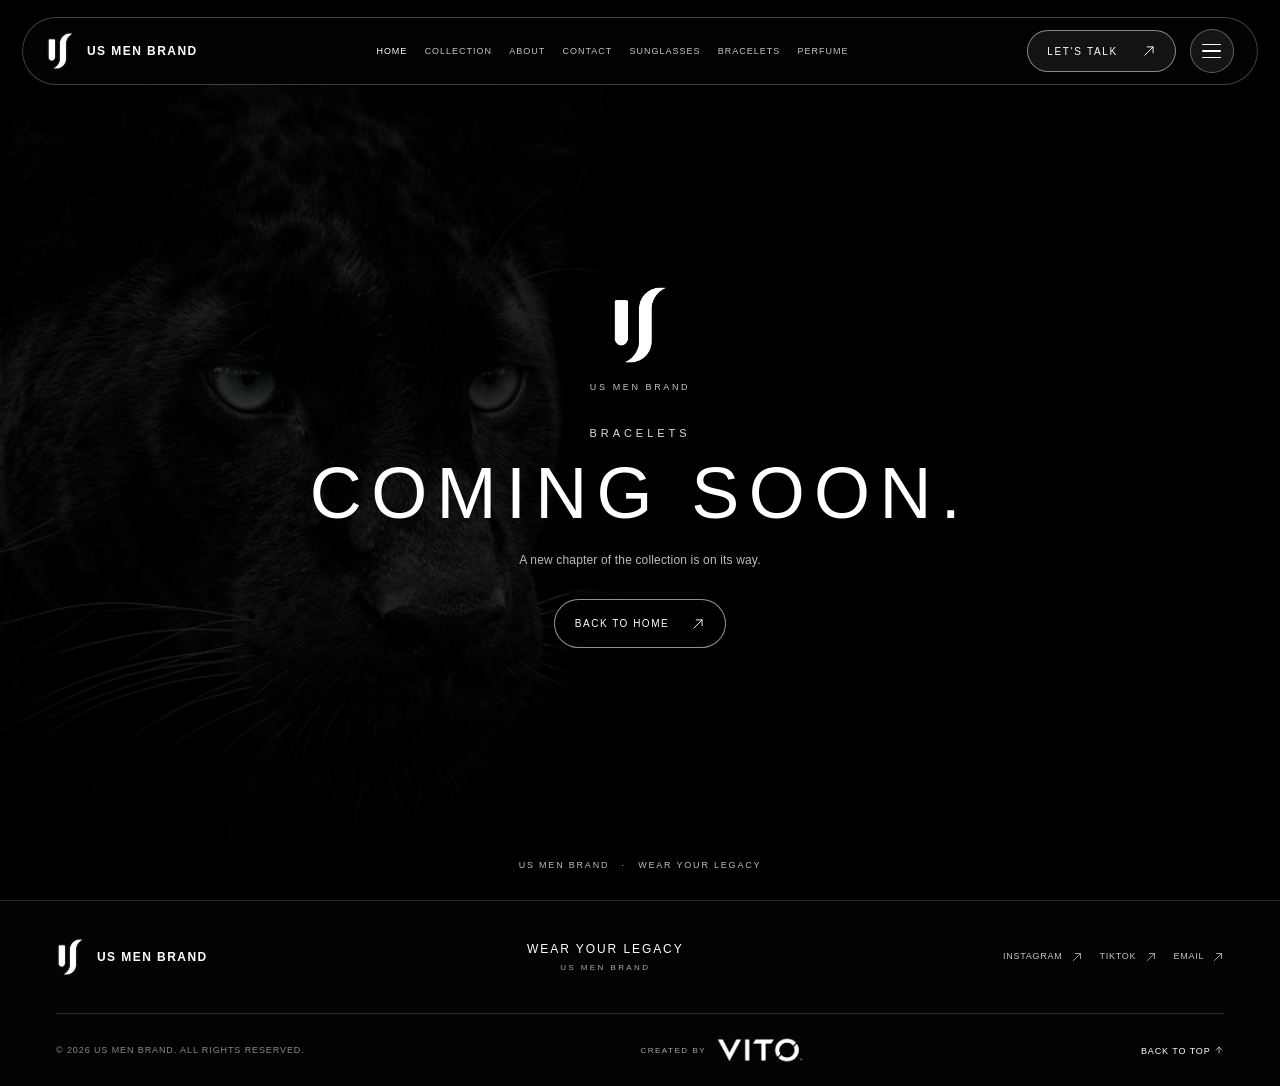
<file: bracelets.html>
<!doctype html>
<html lang="en">
<head><meta charset="UTF-8"><meta name="viewport" content="width=device-width, initial-scale=1, viewport-fit=cover"><meta name="theme-color" content="#000"><title>Bracelets — Coming Soon | US MEN BRAND</title><link rel="icon" href="assets/us-logo.png"><link rel="preload" href="assets/tiger-poster.jpg" as="image"><link rel="stylesheet" href="css/style.css"></head>
<body data-page="soon"><div class="scroll-progress" aria-hidden="true"></div>
  <header class="site-header" id="site-header">
    <nav class="nav-shell" aria-label="Main navigation">
      <a class="brand-lockup" href="index.html" aria-label="US MEN BRAND — Home"><img class="brand-logo" src="assets/us-logo.png" alt=""><span class="brand-wordmark">US MEN BRAND</span></a>
      <div class="desktop-links" aria-label="Desktop navigation"><a class="is-current" href="index.html">HOME</a><a href="#collection">COLLECTION</a><a href="about.html">ABOUT</a><a href="#contact">CONTACT</a><a href="sunglasses.html">SUNGLASSES</a><a href="bracelets.html">BRACELETS</a><a href="perfume.html">PERFUME</a></div>
      <div class="header-actions"><a class="header-contact" href="https://wa.me/447352935273" target="_blank" rel="noopener noreferrer">LET'S TALK <span aria-hidden="true"><svg class="ui-icon ui-icon-ne" xmlns="http://www.w3.org/2000/svg" width="18" height="18" viewBox="0 0 24 24" fill="none" stroke="currentColor" stroke-width="1.6" stroke-linecap="round" stroke-linejoin="round" aria-hidden="true" focusable="false"><path d="M5 19L19 5M9 5h10v10"/></svg></span></a><button class="menu-toggle" id="menu-toggle" type="button" aria-label="Open menu" aria-expanded="false" aria-controls="nav-menu"><span></span><span></span><span></span></button></div>
    </nav>
  </header>
  <div class="nav-menu" id="nav-menu" aria-hidden="true">
    <div class="overlay-head"><img src="assets/us-logo.png" alt="US logo"><span>US MEN BRAND</span><span>THE COLLECTION / 2026</span></div>
    <nav class="overlay-links" aria-label="Full screen menu"><a href="index.html"><small>01 /</small> HOME</a><a href="index.html#collection"><small>02 /</small> COLLECTION</a><a href="about.html"><small>03 /</small> ABOUT US</a><a href="index.html#contact"><small>04 /</small> CONTACT</a><a href="sunglasses.html"><small>05 /</small> SUNGLASSES</a><a href="bracelets.html"><small>06 /</small> BRACELETS</a><a href="perfume.html"><small>07 /</small> PERFUME</a></nav>
    <div class="overlay-bottom"><div class="overlay-ident"><img src="assets/us-logo.png" alt=""><span>US MEN BRAND<br><small>WEAR YOUR LEGACY</small></span></div><div class="overlay-social"><a href="https://www.instagram.com/usmenbrand" target="_blank" rel="noopener noreferrer">INSTAGRAM <svg class="ui-icon ui-icon-ne" xmlns="http://www.w3.org/2000/svg" width="18" height="18" viewBox="0 0 24 24" fill="none" stroke="currentColor" stroke-width="1.6" stroke-linecap="round" stroke-linejoin="round" aria-hidden="true" focusable="false"><path d="M5 19L19 5M9 5h10v10"/></svg></a><a href="https://www.tiktok.com/@usmenbrand" target="_blank" rel="noopener noreferrer">TIKTOK <svg class="ui-icon ui-icon-ne" xmlns="http://www.w3.org/2000/svg" width="18" height="18" viewBox="0 0 24 24" fill="none" stroke="currentColor" stroke-width="1.6" stroke-linecap="round" stroke-linejoin="round" aria-hidden="true" focusable="false"><path d="M5 19L19 5M9 5h10v10"/></svg></a></div></div>
  </div>

<main><section class="coming-hero" aria-labelledby="coming-heading">
 <div class="coming-media"><img src="assets/tiger-side.jpg" alt="Black tiger background"></div><div class="coming-scrim" aria-hidden="true"></div>
 <div class="coming-inner reveal"><img src="assets/us-logo.png" alt="US MEN BRAND logo" class="coming-logo"><span class="micro-label">US MEN BRAND</span><p class="coming-category">BRACELETS</p><h1 id="coming-heading">COMING SOON.</h1><p class="coming-copy">A new chapter of the collection is on its way.</p><a class="btn btn-outline" href="index.html">BACK TO HOME <span><svg class="ui-icon ui-icon-ne" xmlns="http://www.w3.org/2000/svg" width="18" height="18" viewBox="0 0 24 24" fill="none" stroke="currentColor" stroke-width="1.6" stroke-linecap="round" stroke-linejoin="round" aria-hidden="true" focusable="false"><path d="M5 19L19 5M9 5h10v10"/></svg></span></a></div>
 <div class="coming-foot">US MEN BRAND <span>·</span> WEAR YOUR LEGACY</div>
 </section></main>
  <footer class="site-footer"><div class="container footer-main"><a class="brand-lockup footer-brand" href="index.html"><img class="brand-logo" src="assets/us-logo.png" alt=""><span class="brand-wordmark">US MEN BRAND</span></a><div class="footer-center">WEAR YOUR LEGACY<span>US MEN BRAND</span></div><div class="footer-social"><a href="https://www.instagram.com/usmenbrand" target="_blank" rel="noopener noreferrer">INSTAGRAM <svg class="ui-icon ui-icon-ne" xmlns="http://www.w3.org/2000/svg" width="18" height="18" viewBox="0 0 24 24" fill="none" stroke="currentColor" stroke-width="1.6" stroke-linecap="round" stroke-linejoin="round" aria-hidden="true" focusable="false"><path d="M5 19L19 5M9 5h10v10"/></svg></a><a href="https://www.tiktok.com/@usmenbrand" target="_blank" rel="noopener noreferrer">TIKTOK <svg class="ui-icon ui-icon-ne" xmlns="http://www.w3.org/2000/svg" width="18" height="18" viewBox="0 0 24 24" fill="none" stroke="currentColor" stroke-width="1.6" stroke-linecap="round" stroke-linejoin="round" aria-hidden="true" focusable="false"><path d="M5 19L19 5M9 5h10v10"/></svg></a><a href="mailto:usmenbrand@info.com">EMAIL <svg class="ui-icon ui-icon-ne" xmlns="http://www.w3.org/2000/svg" width="18" height="18" viewBox="0 0 24 24" fill="none" stroke="currentColor" stroke-width="1.6" stroke-linecap="round" stroke-linejoin="round" aria-hidden="true" focusable="false"><path d="M5 19L19 5M9 5h10v10"/></svg></a></div></div><div class="container footer-bottom"><span>© <span id="year"></span> US MEN BRAND. ALL RIGHTS RESERVED.</span><div class="footer-credit"><span>CREATED BY</span><img src="assets/vito-logo.png" alt="VITO" width="104" height="30" loading="lazy"></div><a href="#home">BACK TO TOP <svg class="ui-icon ui-icon-up" xmlns="http://www.w3.org/2000/svg" width="18" height="18" viewBox="0 0 24 24" fill="none" stroke="currentColor" stroke-width="1.6" stroke-linecap="round" stroke-linejoin="round" aria-hidden="true" focusable="false"><path d="M12 19V5M5 12l7-7 7 7"/></svg></a></div></footer>

<script src="js/main.js" defer></script></body></html>
</file>
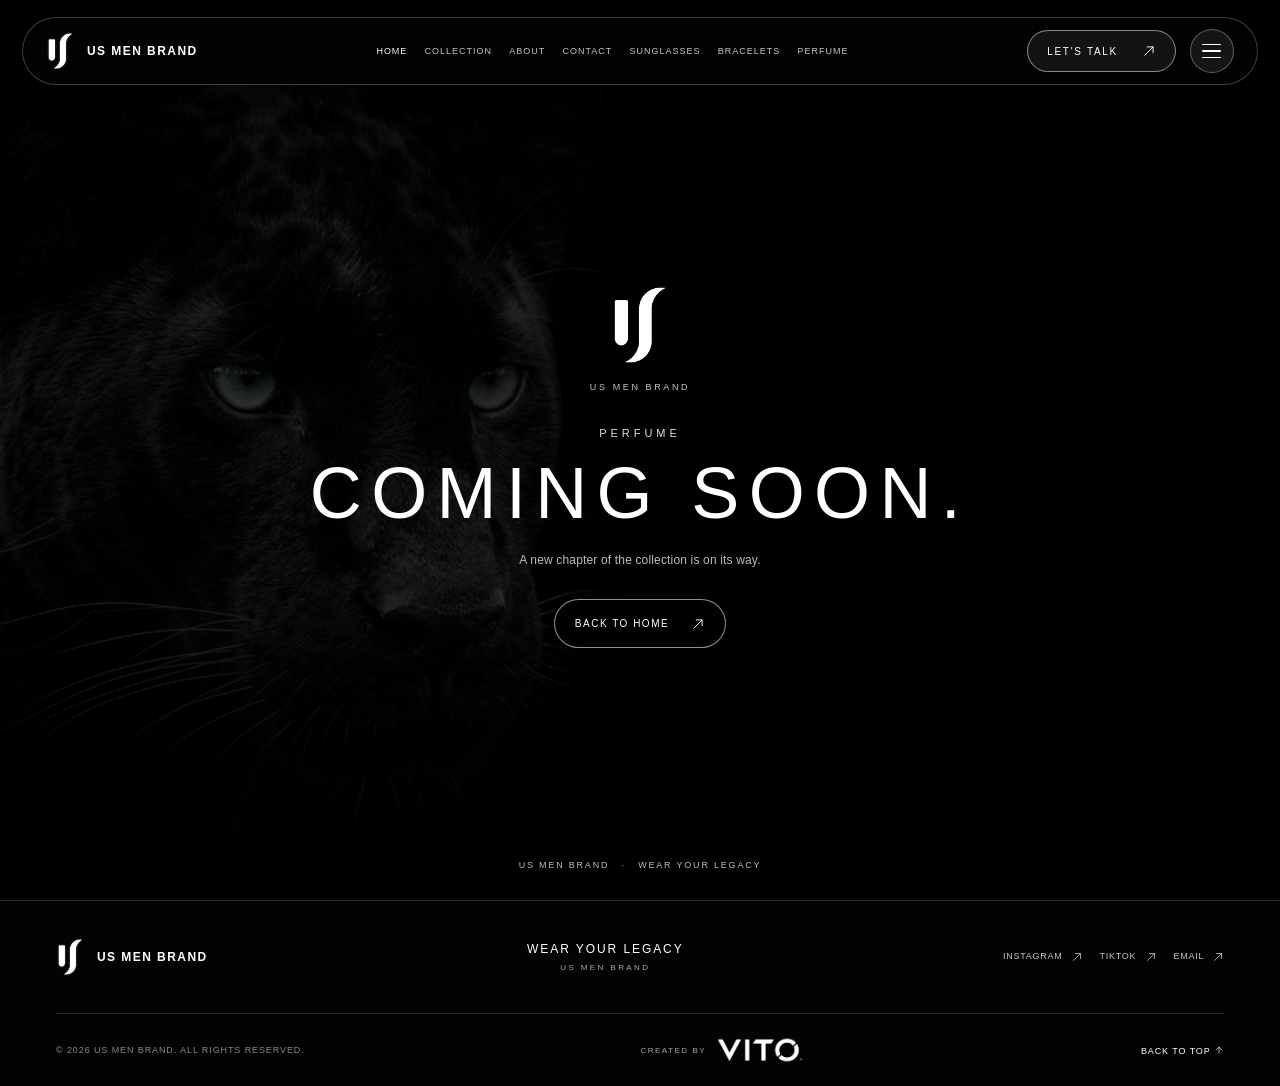
<file: perfume.html>
<!doctype html>
<html lang="en">
<head><meta charset="UTF-8"><meta name="viewport" content="width=device-width, initial-scale=1, viewport-fit=cover"><meta name="theme-color" content="#000"><title>Perfume — Coming Soon | US MEN BRAND</title><link rel="icon" href="assets/us-logo.png"><link rel="preload" href="assets/tiger-poster.jpg" as="image"><link rel="stylesheet" href="css/style.css"></head>
<body data-page="soon"><div class="scroll-progress" aria-hidden="true"></div>
  <header class="site-header" id="site-header">
    <nav class="nav-shell" aria-label="Main navigation">
      <a class="brand-lockup" href="index.html" aria-label="US MEN BRAND — Home"><img class="brand-logo" src="assets/us-logo.png" alt=""><span class="brand-wordmark">US MEN BRAND</span></a>
      <div class="desktop-links" aria-label="Desktop navigation"><a class="is-current" href="index.html">HOME</a><a href="#collection">COLLECTION</a><a href="about.html">ABOUT</a><a href="#contact">CONTACT</a><a href="sunglasses.html">SUNGLASSES</a><a href="bracelets.html">BRACELETS</a><a href="perfume.html">PERFUME</a></div>
      <div class="header-actions"><a class="header-contact" href="https://wa.me/447352935273" target="_blank" rel="noopener noreferrer">LET'S TALK <span aria-hidden="true"><svg class="ui-icon ui-icon-ne" xmlns="http://www.w3.org/2000/svg" width="18" height="18" viewBox="0 0 24 24" fill="none" stroke="currentColor" stroke-width="1.6" stroke-linecap="round" stroke-linejoin="round" aria-hidden="true" focusable="false"><path d="M5 19L19 5M9 5h10v10"/></svg></span></a><button class="menu-toggle" id="menu-toggle" type="button" aria-label="Open menu" aria-expanded="false" aria-controls="nav-menu"><span></span><span></span><span></span></button></div>
    </nav>
  </header>
  <div class="nav-menu" id="nav-menu" aria-hidden="true">
    <div class="overlay-head"><img src="assets/us-logo.png" alt="US logo"><span>US MEN BRAND</span><span>THE COLLECTION / 2026</span></div>
    <nav class="overlay-links" aria-label="Full screen menu"><a href="index.html"><small>01 /</small> HOME</a><a href="index.html#collection"><small>02 /</small> COLLECTION</a><a href="about.html"><small>03 /</small> ABOUT US</a><a href="index.html#contact"><small>04 /</small> CONTACT</a><a href="sunglasses.html"><small>05 /</small> SUNGLASSES</a><a href="bracelets.html"><small>06 /</small> BRACELETS</a><a href="perfume.html"><small>07 /</small> PERFUME</a></nav>
    <div class="overlay-bottom"><div class="overlay-ident"><img src="assets/us-logo.png" alt=""><span>US MEN BRAND<br><small>WEAR YOUR LEGACY</small></span></div><div class="overlay-social"><a href="https://www.instagram.com/usmenbrand" target="_blank" rel="noopener noreferrer">INSTAGRAM <svg class="ui-icon ui-icon-ne" xmlns="http://www.w3.org/2000/svg" width="18" height="18" viewBox="0 0 24 24" fill="none" stroke="currentColor" stroke-width="1.6" stroke-linecap="round" stroke-linejoin="round" aria-hidden="true" focusable="false"><path d="M5 19L19 5M9 5h10v10"/></svg></a><a href="https://www.tiktok.com/@usmenbrand" target="_blank" rel="noopener noreferrer">TIKTOK <svg class="ui-icon ui-icon-ne" xmlns="http://www.w3.org/2000/svg" width="18" height="18" viewBox="0 0 24 24" fill="none" stroke="currentColor" stroke-width="1.6" stroke-linecap="round" stroke-linejoin="round" aria-hidden="true" focusable="false"><path d="M5 19L19 5M9 5h10v10"/></svg></a></div></div>
  </div>

<main><section class="coming-hero" aria-labelledby="coming-heading">
 <div class="coming-media"><img src="assets/tiger-side.jpg" alt="Black tiger background"></div><div class="coming-scrim" aria-hidden="true"></div>
 <div class="coming-inner reveal"><img src="assets/us-logo.png" alt="US MEN BRAND logo" class="coming-logo"><span class="micro-label">US MEN BRAND</span><p class="coming-category">PERFUME</p><h1 id="coming-heading">COMING SOON.</h1><p class="coming-copy">A new chapter of the collection is on its way.</p><a class="btn btn-outline" href="index.html">BACK TO HOME <span><svg class="ui-icon ui-icon-ne" xmlns="http://www.w3.org/2000/svg" width="18" height="18" viewBox="0 0 24 24" fill="none" stroke="currentColor" stroke-width="1.6" stroke-linecap="round" stroke-linejoin="round" aria-hidden="true" focusable="false"><path d="M5 19L19 5M9 5h10v10"/></svg></span></a></div>
 <div class="coming-foot">US MEN BRAND <span>·</span> WEAR YOUR LEGACY</div>
 </section></main>
  <footer class="site-footer"><div class="container footer-main"><a class="brand-lockup footer-brand" href="index.html"><img class="brand-logo" src="assets/us-logo.png" alt=""><span class="brand-wordmark">US MEN BRAND</span></a><div class="footer-center">WEAR YOUR LEGACY<span>US MEN BRAND</span></div><div class="footer-social"><a href="https://www.instagram.com/usmenbrand" target="_blank" rel="noopener noreferrer">INSTAGRAM <svg class="ui-icon ui-icon-ne" xmlns="http://www.w3.org/2000/svg" width="18" height="18" viewBox="0 0 24 24" fill="none" stroke="currentColor" stroke-width="1.6" stroke-linecap="round" stroke-linejoin="round" aria-hidden="true" focusable="false"><path d="M5 19L19 5M9 5h10v10"/></svg></a><a href="https://www.tiktok.com/@usmenbrand" target="_blank" rel="noopener noreferrer">TIKTOK <svg class="ui-icon ui-icon-ne" xmlns="http://www.w3.org/2000/svg" width="18" height="18" viewBox="0 0 24 24" fill="none" stroke="currentColor" stroke-width="1.6" stroke-linecap="round" stroke-linejoin="round" aria-hidden="true" focusable="false"><path d="M5 19L19 5M9 5h10v10"/></svg></a><a href="mailto:usmenbrand@info.com">EMAIL <svg class="ui-icon ui-icon-ne" xmlns="http://www.w3.org/2000/svg" width="18" height="18" viewBox="0 0 24 24" fill="none" stroke="currentColor" stroke-width="1.6" stroke-linecap="round" stroke-linejoin="round" aria-hidden="true" focusable="false"><path d="M5 19L19 5M9 5h10v10"/></svg></a></div></div><div class="container footer-bottom"><span>© <span id="year"></span> US MEN BRAND. ALL RIGHTS RESERVED.</span><div class="footer-credit"><span>CREATED BY</span><img src="assets/vito-logo.png" alt="VITO" width="104" height="30" loading="lazy"></div><a href="#home">BACK TO TOP <svg class="ui-icon ui-icon-up" xmlns="http://www.w3.org/2000/svg" width="18" height="18" viewBox="0 0 24 24" fill="none" stroke="currentColor" stroke-width="1.6" stroke-linecap="round" stroke-linejoin="round" aria-hidden="true" focusable="false"><path d="M12 19V5M5 12l7-7 7 7"/></svg></a></div></footer>

<script src="js/main.js" defer></script></body></html>
</file>
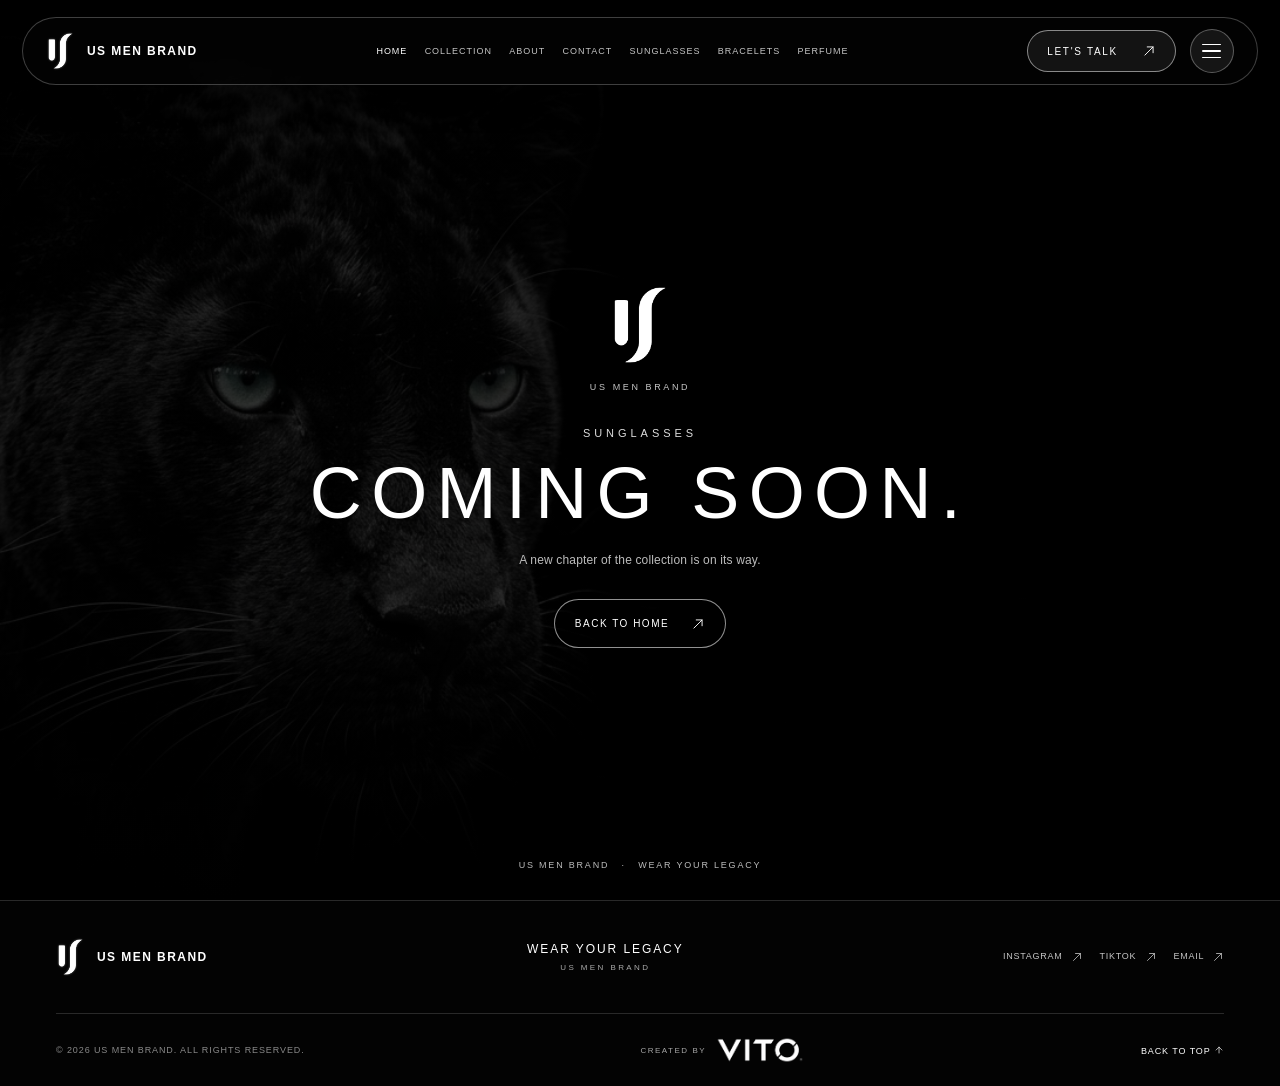
<file: sunglasses.html>
<!doctype html>
<html lang="en">
<head><meta charset="UTF-8"><meta name="viewport" content="width=device-width, initial-scale=1, viewport-fit=cover"><meta name="theme-color" content="#000"><title>Sunglasses — Coming Soon | US MEN BRAND</title><link rel="icon" href="assets/us-logo.png"><link rel="preload" href="assets/tiger-poster.jpg" as="image"><link rel="stylesheet" href="css/style.css"></head>
<body data-page="soon"><div class="scroll-progress" aria-hidden="true"></div>
  <header class="site-header" id="site-header">
    <nav class="nav-shell" aria-label="Main navigation">
      <a class="brand-lockup" href="index.html" aria-label="US MEN BRAND — Home"><img class="brand-logo" src="assets/us-logo.png" alt=""><span class="brand-wordmark">US MEN BRAND</span></a>
      <div class="desktop-links" aria-label="Desktop navigation"><a class="is-current" href="index.html">HOME</a><a href="#collection">COLLECTION</a><a href="about.html">ABOUT</a><a href="#contact">CONTACT</a><a href="sunglasses.html">SUNGLASSES</a><a href="bracelets.html">BRACELETS</a><a href="perfume.html">PERFUME</a></div>
      <div class="header-actions"><a class="header-contact" href="https://wa.me/447352935273" target="_blank" rel="noopener noreferrer">LET'S TALK <span aria-hidden="true"><svg class="ui-icon ui-icon-ne" xmlns="http://www.w3.org/2000/svg" width="18" height="18" viewBox="0 0 24 24" fill="none" stroke="currentColor" stroke-width="1.6" stroke-linecap="round" stroke-linejoin="round" aria-hidden="true" focusable="false"><path d="M5 19L19 5M9 5h10v10"/></svg></span></a><button class="menu-toggle" id="menu-toggle" type="button" aria-label="Open menu" aria-expanded="false" aria-controls="nav-menu"><span></span><span></span><span></span></button></div>
    </nav>
  </header>
  <div class="nav-menu" id="nav-menu" aria-hidden="true">
    <div class="overlay-head"><img src="assets/us-logo.png" alt="US logo"><span>US MEN BRAND</span><span>THE COLLECTION / 2026</span></div>
    <nav class="overlay-links" aria-label="Full screen menu"><a href="index.html"><small>01 /</small> HOME</a><a href="index.html#collection"><small>02 /</small> COLLECTION</a><a href="about.html"><small>03 /</small> ABOUT US</a><a href="index.html#contact"><small>04 /</small> CONTACT</a><a href="sunglasses.html"><small>05 /</small> SUNGLASSES</a><a href="bracelets.html"><small>06 /</small> BRACELETS</a><a href="perfume.html"><small>07 /</small> PERFUME</a></nav>
    <div class="overlay-bottom"><div class="overlay-ident"><img src="assets/us-logo.png" alt=""><span>US MEN BRAND<br><small>WEAR YOUR LEGACY</small></span></div><div class="overlay-social"><a href="https://www.instagram.com/usmenbrand" target="_blank" rel="noopener noreferrer">INSTAGRAM <svg class="ui-icon ui-icon-ne" xmlns="http://www.w3.org/2000/svg" width="18" height="18" viewBox="0 0 24 24" fill="none" stroke="currentColor" stroke-width="1.6" stroke-linecap="round" stroke-linejoin="round" aria-hidden="true" focusable="false"><path d="M5 19L19 5M9 5h10v10"/></svg></a><a href="https://www.tiktok.com/@usmenbrand" target="_blank" rel="noopener noreferrer">TIKTOK <svg class="ui-icon ui-icon-ne" xmlns="http://www.w3.org/2000/svg" width="18" height="18" viewBox="0 0 24 24" fill="none" stroke="currentColor" stroke-width="1.6" stroke-linecap="round" stroke-linejoin="round" aria-hidden="true" focusable="false"><path d="M5 19L19 5M9 5h10v10"/></svg></a></div></div>
  </div>

<main><section class="coming-hero" aria-labelledby="coming-heading">
 <div class="coming-media"><img src="assets/tiger-side.jpg" alt="Black tiger background"></div><div class="coming-scrim" aria-hidden="true"></div>
 <div class="coming-inner reveal"><img src="assets/us-logo.png" alt="US MEN BRAND logo" class="coming-logo"><span class="micro-label">US MEN BRAND</span><p class="coming-category">SUNGLASSES</p><h1 id="coming-heading">COMING SOON.</h1><p class="coming-copy">A new chapter of the collection is on its way.</p><a class="btn btn-outline" href="index.html">BACK TO HOME <span><svg class="ui-icon ui-icon-ne" xmlns="http://www.w3.org/2000/svg" width="18" height="18" viewBox="0 0 24 24" fill="none" stroke="currentColor" stroke-width="1.6" stroke-linecap="round" stroke-linejoin="round" aria-hidden="true" focusable="false"><path d="M5 19L19 5M9 5h10v10"/></svg></span></a></div>
 <div class="coming-foot">US MEN BRAND <span>·</span> WEAR YOUR LEGACY</div>
 </section></main>
  <footer class="site-footer"><div class="container footer-main"><a class="brand-lockup footer-brand" href="index.html"><img class="brand-logo" src="assets/us-logo.png" alt=""><span class="brand-wordmark">US MEN BRAND</span></a><div class="footer-center">WEAR YOUR LEGACY<span>US MEN BRAND</span></div><div class="footer-social"><a href="https://www.instagram.com/usmenbrand" target="_blank" rel="noopener noreferrer">INSTAGRAM <svg class="ui-icon ui-icon-ne" xmlns="http://www.w3.org/2000/svg" width="18" height="18" viewBox="0 0 24 24" fill="none" stroke="currentColor" stroke-width="1.6" stroke-linecap="round" stroke-linejoin="round" aria-hidden="true" focusable="false"><path d="M5 19L19 5M9 5h10v10"/></svg></a><a href="https://www.tiktok.com/@usmenbrand" target="_blank" rel="noopener noreferrer">TIKTOK <svg class="ui-icon ui-icon-ne" xmlns="http://www.w3.org/2000/svg" width="18" height="18" viewBox="0 0 24 24" fill="none" stroke="currentColor" stroke-width="1.6" stroke-linecap="round" stroke-linejoin="round" aria-hidden="true" focusable="false"><path d="M5 19L19 5M9 5h10v10"/></svg></a><a href="mailto:usmenbrand@info.com">EMAIL <svg class="ui-icon ui-icon-ne" xmlns="http://www.w3.org/2000/svg" width="18" height="18" viewBox="0 0 24 24" fill="none" stroke="currentColor" stroke-width="1.6" stroke-linecap="round" stroke-linejoin="round" aria-hidden="true" focusable="false"><path d="M5 19L19 5M9 5h10v10"/></svg></a></div></div><div class="container footer-bottom"><span>© <span id="year"></span> US MEN BRAND. ALL RIGHTS RESERVED.</span><div class="footer-credit"><span>CREATED BY</span><img src="assets/vito-logo.png" alt="VITO" width="104" height="30" loading="lazy"></div><a href="#home">BACK TO TOP <svg class="ui-icon ui-icon-up" xmlns="http://www.w3.org/2000/svg" width="18" height="18" viewBox="0 0 24 24" fill="none" stroke="currentColor" stroke-width="1.6" stroke-linecap="round" stroke-linejoin="round" aria-hidden="true" focusable="false"><path d="M12 19V5M5 12l7-7 7 7"/></svg></a></div></footer>

<script src="js/main.js" defer></script></body></html>
</file>
<file: css/style.css>
:root{--black:#000;--white:#fff;--muted:#a9a9a9;--soft:#d3d3d3;--panel:#0a0a0a;--line:rgba(255,255,255,.15);--ease:cubic-bezier(.2,.8,.2,1);color-scheme:dark}
*,*::before,*::after{box-sizing:border-box}
html{scroll-behavior:smooth;scroll-padding-top:100px}
body{margin:0;background:#000;color:#fff;font-family:'Segoe UI',Tahoma,Arial,sans-serif;font-weight:350;letter-spacing:.01em;overflow-x:hidden;-webkit-font-smoothing:antialiased}
body.menu-open,body.lightbox-open{overflow:hidden}
a{color:inherit;text-decoration:none}button{font:inherit}img,video{display:block;max-width:100%}
button,a{-webkit-tap-highlight-color:transparent}a:focus-visible,button:focus-visible{outline:2px solid #fff;outline-offset:5px}
::selection{background:#fff;color:#000}
.container{width:min(100% - 112px,1400px);margin-inline:auto}
.section-pad{padding-block:105px}
.scroll-progress{position:fixed;z-index:1001;top:0;left:0;right:0;height:2px;background:#fff;transform:scaleX(0);transform-origin:left;pointer-events:none}
/* Wide floating, radius-50 navigation */
.site-header{position:fixed;z-index:1000;top:0;left:0;right:0;padding:17px 22px;transition:padding .35s}
.nav-shell{height:68px;width:100%;max-width:1900px;margin:auto;display:flex;align-items:center;justify-content:space-between;gap:20px;padding:0 23px;background:rgba(4,4,4,.68);border:1px solid rgba(255,255,255,.24);border-radius:50px;backdrop-filter:blur(22px);-webkit-backdrop-filter:blur(22px);box-shadow:0 6px 42px rgba(0,0,0,.24)}
.site-header.is-scrolled .nav-shell{background:rgba(0,0,0,.94);border-color:rgba(255,255,255,.23)}
.brand-lockup{display:flex;align-items:center;gap:12px;min-width:0;flex-shrink:0}
.brand-logo{height:42px;width:29px;object-fit:contain;filter:drop-shadow(0 0 1px rgba(255,255,255,.35))}
.brand-wordmark{font-size:12px;font-weight:550;letter-spacing:.18em;white-space:nowrap;line-height:1.2}
.brand-wordmark small{display:block;font-size:8px;font-weight:350;letter-spacing:.52em;margin-top:5px}
.desktop-links{display:flex;align-items:center;gap:clamp(20px,3.2vw,58px)}
.desktop-links a,.header-contact{font-size:10px;font-weight:400;letter-spacing:.17em;white-space:nowrap;transition:opacity .25s,color .25s}
.desktop-links a{color:#c5c5c5}.desktop-links a:hover,.desktop-links a.is-current{color:#fff}
.header-actions{display:flex;align-items:center;gap:14px}
.header-contact{display:inline-flex;gap:24px;align-items:center;padding:13px 19px;border:1px solid rgba(255,255,255,.50);border-radius:50px;background:rgba(255,255,255,.07)}
.header-contact:hover{background:#fff;color:#000}
.menu-toggle{position:relative;display:flex;align-items:center;justify-content:center;flex-direction:column;gap:5px;border:1px solid rgba(255,255,255,.30);border-radius:50%;background:rgba(255,255,255,.08);color:#fff;width:44px;height:44px;cursor:pointer;z-index:1004;transition:background .3s}
.menu-toggle:hover{background:rgba(255,255,255,.16)}.menu-toggle span{width:19px;height:1.5px;display:block;background:#fff;border-radius:3px;transition:transform .3s,opacity .3s}.menu-toggle[aria-expanded="true"] span:first-child{transform:translateY(6.5px) rotate(45deg)}.menu-toggle[aria-expanded="true"] span:nth-child(2){opacity:0}.menu-toggle[aria-expanded="true"] span:nth-child(3){transform:translateY(-6.5px) rotate(-45deg)}
/* Full viewport overlay with centralized menu */
.nav-menu{position:fixed;inset:0;z-index:999;background:#000;display:flex;flex-direction:column;justify-content:space-between;padding:116px clamp(25px,7vw,120px) 35px;opacity:0;visibility:hidden;pointer-events:none;transform:translateY(-15px);transition:opacity .35s,visibility .35s,transform .4s var(--ease);height:100vh;height:100dvh;overflow-y:auto;overscroll-behavior:contain}
.nav-menu.is-open{visibility:visible;opacity:1;pointer-events:auto;transform:translateY(0)}
.overlay-head{display:flex;align-items:center;gap:11px;color:#fff;font-size:10px;letter-spacing:.23em}.overlay-head img{height:30px;width:21px;object-fit:contain}.overlay-head>span:last-child{margin-left:auto;color:#999;font-size:9px}
.overlay-links{margin:auto;display:flex;flex-direction:column;align-items:center;text-align:center;justify-content:center;gap:clamp(6px,1.9vh,21px);width:100%;padding-block:25px}
.overlay-links a{font-weight:350;letter-spacing:.11em;font-size:clamp(23px,5vw,58px);line-height:1.23;padding:6px 10px;transition:color .2s,transform .2s;white-space:nowrap}
.overlay-links a small{font-size:.26em;vertical-align:middle;color:#777;letter-spacing:.1em;margin-right:.8em}.overlay-links a:hover{transform:translateX(8px);color:#bbb}
.overlay-bottom{border-top:1px solid var(--line);padding-top:22px;display:flex;align-items:center;justify-content:space-between;gap:15px}.overlay-ident{display:flex;align-items:center;gap:12px;font-size:10px;letter-spacing:.21em;line-height:1.8}.overlay-ident img{height:38px;width:26px;object-fit:contain}.overlay-ident small{color:var(--muted);font-size:8px}.overlay-social{display:flex;align-items:center;gap:18px}.overlay-social a{font-size:9px;letter-spacing:.12em;color:#bcbcbc}
/* Cinematic actual supplied MP4 */
.hero{isolation:isolate;position:relative;width:100%;height:100vh;height:100svh;min-height:610px;background:#000;overflow:hidden;display:flex;align-items:center}
.hero-media,.hero-shade{position:absolute;inset:0;z-index:-2}.hero-media video{width:100%;height:100%;object-fit:cover;object-position:center;opacity:.94}
.hero-shade{z-index:-1;background:linear-gradient(90deg,rgba(0,0,0,.05) 0%,rgba(0,0,0,.13) 40%,rgba(0,0,0,.49) 66%,rgba(0,0,0,.74) 100%),linear-gradient(180deg,rgba(0,0,0,.46),transparent 25%,transparent 55%,rgba(0,0,0,.84) 90%,#000 100%)}
.hero-inner{display:flex;justify-content:flex-end;align-items:center;height:100%;padding-top:64px;padding-bottom:54px}
.hero-content{width:min(47%,560px);text-align:center;display:flex;align-items:center;flex-direction:column}
.hero-identity{display:flex;flex-direction:column;align-items:center;gap:15px;margin-bottom:20px;font-size:10px;letter-spacing:.38em;font-weight:400}.hero-identity img{width:48px;height:67px;object-fit:contain}
.hero-eyebrow,.micro-label{font-size:9px;letter-spacing:.29em;font-weight:350;color:#c6c6c6;margin:0}
.hero h1{font-weight:330;font-size:clamp(33px,4.3vw,62px);line-height:1.18;letter-spacing:.055em;margin:17px 0 14px;white-space:normal}.hero h1 span{display:block;letter-spacing:.21em;font-size:.70em;margin-top:7px}
.hero-categories{margin:6px 0 13px;font-size:11px;letter-spacing:.13em;font-weight:400;line-height:1.8}.hero-categories span{padding:0 6px;color:#8a8a8a}
.hero-intro{font-size:12px;line-height:1.9;color:#c3c3c3;margin:0 0 27px;max-width:340px}
.hero-buttons{display:flex;gap:10px;justify-content:center;flex-wrap:wrap}
.btn{display:inline-flex;align-items:center;justify-content:space-between;gap:22px;padding:15px 20px;min-height:49px;border:1px solid #fff;font-size:10px;letter-spacing:.15em;font-weight:450;text-align:center;border-radius:50px;transition:background .3s,color .3s,transform .3s,border-color .3s;cursor:pointer}
.btn:hover{transform:translateY(-3px)}.btn-white{background:#fff;color:#000}.btn-white:hover{background:#cfcfcf;border-color:#cfcfcf}.btn-outline{background:rgba(0,0,0,.27);color:#fff;border-color:rgba(255,255,255,.57)}.btn-outline:hover{background:#fff;color:#000;border-color:#fff}
.hero-floor{position:absolute;left:50%;transform:translateX(-50%);bottom:25px;display:flex;align-items:center;justify-content:space-between;gap:12px;color:#acacac;letter-spacing:.17em;font-size:9px}.hero-floor a{color:#fff}.hero-floor a span{padding-left:13px}.hero-floor button{font-size:9px;letter-spacing:.12em;color:#ccc;background:transparent;border:0;cursor:pointer;padding:12px}.hero-floor button:hover{color:#fff}
/* Centered editorial identity */
.section-center{text-align:center;display:flex;flex-direction:column;align-items:center;justify-content:center}
.section-logo{width:34px;height:50px;object-fit:contain;margin-bottom:19px}
.section-center h2,.cinematic-center h2,.about-visual h2{font-size:clamp(23px,3.2vw,39px);font-weight:350;line-height:1.4;letter-spacing:.14em;margin:15px 0 2px}
.section-center p:not(.micro-label){font-size:13px;line-height:2;color:#bdbdbd;max-width:540px;margin:17px auto 0}
.tiny-rule{width:44px;height:1px;background:#fff;opacity:.78;margin:20px 0 0}
.signature{background:#000;border-bottom:1px solid rgba(255,255,255,.06)}
.pillars{display:grid;grid-template-columns:repeat(3,minmax(0,1fr));gap:14px;margin-top:66px}
.pillar{background:#080808;border:1px solid var(--line);border-radius:10px;text-align:center;padding:37px 24px;transition:transform .35s,border-color .35s}
.pillar:hover{transform:translateY(-5px);border-color:rgba(255,255,255,.45)}
.pillar>span{font-size:11px;color:#9e9e9e;letter-spacing:.12em}.pillar h3{margin:18px 0 7px;font-size:12px;font-weight:450;letter-spacing:.15em}.pillar p{font-size:11px;line-height:1.85;color:#a9a9a9;margin:0}
.collection-section{background:#000}.collection-heading{margin-bottom:45px}.product-grid{display:grid;grid-template-columns:repeat(4,minmax(0,1fr));gap:22px 16px}
.product-card{min-width:0;color:#fff;display:block;text-decoration:none}.product-card-visual{position:relative;aspect-ratio:4/5;background:#0b0b0b;border:1px solid var(--line);border-radius:10px;overflow:hidden;transition:border-color .3s,box-shadow .3s}.product-card-visual img{width:100%;height:100%;object-fit:cover;transition:transform .65s var(--ease);filter:grayscale(100%)}
.product-card:hover .product-card-visual{border-color:rgba(255,255,255,.54);box-shadow:0 16px 40px rgba(255,255,255,.035)}.product-card:hover img{transform:scale(1.045)}
.card-serial{position:absolute;top:15px;left:15px;font-size:9px;color:#d2d2d2;letter-spacing:.16em}
.product-card-visual .product-mini-logo{position:absolute;top:12px;right:14px;width:19px;height:27px;object-fit:contain;opacity:.80;filter:none}.product-card-arrow{position:absolute;right:14px;bottom:14px;width:34px;height:34px;border-radius:50%;background:rgba(255,255,255,.92);display:flex;align-items:center;justify-content:center;color:#000;font-size:18px;transition:transform .3s}.product-card:hover .product-card-arrow{transform:rotate(45deg)}
.product-card-bottom{display:flex;align-items:start;justify-content:space-between;gap:12px;padding:16px 3px 0}.product-card-category{font-size:9px;letter-spacing:.15em;color:#969696;margin:0 0 7px}.product-card-title{font-size:12px;letter-spacing:.07em;font-weight:400;line-height:1.5;margin:0}.product-card-price{font-size:12px;white-space:nowrap;color:#fff;font-weight:400}
.collection-end{margin-top:70px;text-align:center;color:#aaa;display:flex;align-items:center;flex-direction:column;gap:8px}.collection-end img{width:23px;height:35px;object-fit:contain}.collection-end p{font-size:9px;letter-spacing:.2em}.collection-end span{margin-inline:8px}
.cinematic-divider{height:610px;position:relative;background:#000;display:flex;align-items:center;justify-content:center;overflow:hidden}.cinematic-divider>img{position:absolute;inset:0;width:100%;height:100%;object-fit:cover;object-position:center 37%;opacity:.56}.cinematic-scrim{position:absolute;inset:0;background:linear-gradient(180deg,#000 0%,rgba(0,0,0,.52) 27%,rgba(0,0,0,.63) 66%,#000 100%)}
.cinematic-center{position:relative;display:flex;align-items:center;flex-direction:column;text-align:center;padding:20px}.cinematic-center>img{height:55px;width:38px;object-fit:contain;margin-bottom:12px}.cinematic-center>span{font-size:10px;letter-spacing:.32em}.cinematic-center h2{margin:10px 0;font-size:clamp(28px,4vw,45px)}.cinematic-center p{font-size:9px;letter-spacing:.23em;color:#d6d6d6;margin:1px 0 27px}
.contact-section{background:#000;border-top:1px solid rgba(255,255,255,.06)}.contact-section .btn{margin:23px 0 14px}.contact-section .email{font-size:12px;color:#a4a4a4;letter-spacing:.05em;margin-top:6px}.contact-section .email:hover{color:#fff}
.site-footer{background:#030303;border-top:1px solid var(--line);padding:35px 0 0}.footer-main{display:flex;align-items:center;justify-content:space-between;gap:28px;padding-bottom:35px}.footer-center{display:flex;flex-direction:column;align-items:center;gap:7px;font-size:12px;letter-spacing:.16em}.footer-center span{font-size:8px;letter-spacing:.3em;color:#aaa}.footer-social{display:flex;gap:17px;align-items:center}.footer-social a{font-size:9px;letter-spacing:.08em;color:#c6c6c6}.footer-social a:hover{color:#fff}.footer-bottom{display:flex;align-items:center;justify-content:space-between;gap:15px;border-top:1px solid var(--line);padding-block:22px;color:#898989;font-size:9px;letter-spacing:.1em}.footer-bottom a{color:#fff}
/* Secondary pages */
.page-hero{position:relative;min-height:575px;height:75svh;background:#000;display:flex;align-items:center;justify-content:center;overflow:hidden}.page-hero-image{position:absolute;inset:0;width:100%;height:100%;object-fit:cover;object-position:center 30%;opacity:.58}.page-hero-shade{position:absolute;inset:0;background:linear-gradient(180deg,rgba(0,0,0,.65),rgba(0,0,0,.4) 43%,#000 100%)}
.page-hero-content{position:relative;text-align:center;display:flex;flex-direction:column;align-items:center;padding:130px 20px 65px}.page-hero-content img{height:67px;width:47px;object-fit:contain}.page-hero-content span{font-size:10px;letter-spacing:.32em;margin:13px 0}.page-hero-content h1{font-size:clamp(32px,5vw,62px);font-weight:350;letter-spacing:.11em;margin:10px 0}.page-hero-content p{font-size:10px;letter-spacing:.26em;color:#ddd}
.story-prose{max-width:760px;text-align:center;margin:38px auto 0}.story-prose p{font-size:13px;line-height:2.15;color:#c4c4c4;margin:0 auto 17px}.story-prose .lead{font-size:17px;color:#fff;font-weight:350}.story-prose strong{font-weight:450;letter-spacing:.18em;font-size:12px}
.about-visual{height:470px;position:relative;display:flex;align-items:center;justify-content:center;background:#000}.about-visual>img{position:absolute;inset:0;width:100%;height:100%;object-fit:cover;object-position:center;opacity:.42}.about-visual::after{content:"";position:absolute;inset:0;background:linear-gradient(0deg,#000,transparent 30%,rgba(0,0,0,.4) 70%,#000)}.about-visual-caption{z-index:1;display:flex;flex-direction:column;align-items:center;text-align:center}.about-visual-caption img{width:38px;height:56px;object-fit:contain}.about-visual-caption>span{font-size:10px;letter-spacing:.3em}.about-visual-caption p{font-size:9px;letter-spacing:.25em;color:#ddd}
/* Scroll entrance only after script initializes; no blank content if JS blocked */
.has-js .reveal{opacity:0;transform:translateY(17px);transition:opacity .8s ease,transform .8s var(--ease)}.has-js .reveal.in-view{opacity:1;transform:translateY(0)}
@media(min-width:1600px){.hero-media video{object-position:center 45%}.hero-content{width:min(42%,610px)}}
@media(max-width:1100px){.container{width:min(100% - 70px,1200px)}.desktop-links{gap:20px}.hero-content{width:50%}.hero h1{font-size:clamp(33px,4.8vw,54px)}.product-grid{grid-template-columns:repeat(3,minmax(0,1fr))}.footer-main{flex-wrap:wrap}}
@media(max-width:800px){.container{width:calc(100% - 44px)}.site-header{padding:12px 14px}.nav-shell{height:62px;padding-inline:19px}.desktop-links{display:none}.brand-logo{height:37px;width:26px}.brand-wordmark{font-size:11px}.header-contact{font-size:9px;padding:10px 14px}.menu-toggle{height:41px;width:41px}.section-pad{padding-block:80px}
 .hero{min-height:650px;height:100svh}.hero-media video{object-position:36% center}.hero-shade{background:linear-gradient(180deg,rgba(0,0,0,.29) 0%,rgba(0,0,0,.05) 21%,rgba(0,0,0,.25) 42%,rgba(0,0,0,.75) 65%,#000 100%)}.hero-inner{align-items:flex-end;padding:90px 0 97px;justify-content:center}.hero-content{width:100%;max-width:550px}.hero-identity{gap:6px;margin-bottom:9px;font-size:9px}.hero-identity img{width:34px;height:47px}.hero-eyebrow{font-size:8px}.hero h1{font-size:clamp(30px,6.3vw,47px);margin:9px 0}.hero h1 span{margin-top:3px}.hero-categories{font-size:10px;margin:4px 0}.hero-intro{font-size:11px;margin-bottom:14px}.hero-floor{bottom:18px}.hero-floor>span{display:none}.pillars{grid-template-columns:1fr 1fr;gap:12px}.pillar:last-child{grid-column:1/-1}.product-grid{grid-template-columns:repeat(2,minmax(0,1fr));gap:22px 13px}.cinematic-divider{height:510px}.footer-main{flex-direction:column;align-items:center;text-align:center}.footer-social{justify-content:center}.overlay-head>span:last-child{display:none}
}
@media(max-width:520px){.container{width:calc(100% - 34px)}.nav-shell{height:58px;padding-inline:15px}.brand-lockup{gap:9px}.brand-wordmark{font-size:10px}.brand-wordmark small{font-size:7px}.brand-logo{width:25px;height:35px}.header-actions{gap:8px}.header-contact{display:none}.section-pad{padding-block:69px}.section-center h2{font-size:clamp(21px,6vw,28px);letter-spacing:.08em}.section-logo{width:28px;height:40px;margin-bottom:14px}.micro-label{font-size:8px;letter-spacing:.17em}.section-center p:not(.micro-label){font-size:12px;line-height:1.9}.pillars{grid-template-columns:1fr;margin-top:42px}.pillar:last-child{grid-column:auto}.pillar{padding:25px 14px}.pillar h3{font-size:11px;margin-top:9px}.pillar p{font-size:11px}.collection-heading{margin-bottom:31px}
 .hero{min-height:625px}.hero-media video{object-position:31% center}.hero-inner{padding-bottom:99px;padding-top:73px}.hero-identity img{height:39px;width:27px}.hero-identity{font-size:8px}.hero h1{font-size:clamp(27px,7.6vw,38px);letter-spacing:.02em;line-height:1.08}.hero h1 span{font-size:.79em;letter-spacing:.13em}.hero-eyebrow{font-size:7px;letter-spacing:.17em}.hero-categories{font-size:9px;letter-spacing:.06em}.hero-categories span{padding:0 3px}.hero-intro{font-size:10px}.hero-buttons{gap:8px}.hero-buttons .btn{font-size:8px;min-height:43px;padding:12px 13px;gap:13px}.hero-floor{font-size:8px;justify-content:space-between}
 .product-grid{gap:19px 10px}.product-card-visual{border-radius:10px}.product-card-bottom{padding:11px 1px 0;display:block}.product-card-category{font-size:8px;margin-bottom:4px}.product-card-title{font-size:10px}.product-card-price{display:block;font-size:10px;margin-top:7px}.card-serial{top:9px;left:9px;font-size:8px}.product-card-arrow{bottom:9px;right:9px;width:29px;height:29px;font-size:14px}.collection-end{margin-top:39px}.cinematic-divider{height:450px}.cinematic-center h2{font-size:27px;letter-spacing:.08em}
 .nav-menu{padding:91px 21px max(20px,env(safe-area-inset-bottom))}.overlay-head img{height:26px}.overlay-head span{font-size:9px}.overlay-links a{font-size:clamp(25px,7.2vw,36px);padding:7px 0}.overlay-links a small{margin-right:.5em}.overlay-social{gap:8px;flex-wrap:wrap;justify-content:flex-end}.overlay-social a{font-size:8px}.overlay-ident{font-size:9px}.overlay-ident img{height:31px;width:21px}.overlay-bottom{gap:10px}.footer-bottom{font-size:8px}.page-hero{min-height:470px;height:68svh}.page-hero-content h1{font-size:clamp(28px,8.5vw,40px)}.story-prose p{font-size:12px}.story-prose .lead{font-size:15px}
}
@media(max-width:350px){.hero-intro{display:none}.hero h1{font-size:27px}.hero-buttons .btn{padding:11px;font-size:7px}.footer-social{gap:10px}.overlay-links a{font-size:25px}}
@media(max-height:625px) and (max-width:800px){.hero{min-height:560px}.hero-identity img{height:33px}.hero-intro{display:none}.hero-inner{padding-bottom:77px}.nav-menu{padding-top:78px}.overlay-links{gap:0}.overlay-links a{padding:3px 0;font-size:clamp(22px,5vh,35px)}}
@media(prefers-reduced-motion:reduce){html{scroll-behavior:auto}*,*::before,*::after{animation-duration:.01ms!important;transition-duration:.01ms!important;scroll-behavior:auto!important}.has-js .reveal{opacity:1;transform:none}}



.brand-wordmark{white-space:nowrap;display:inline-block;line-height:1.2;letter-spacing:.12em}
.footer-brand .brand-wordmark{white-space:nowrap}

.desktop-links{gap:clamp(10px,1.35vw,24px)}
.desktop-links a{font-size:9px;letter-spacing:.11em}
@media(max-width:1250px){.desktop-links{display:none}}

.hero h1{white-space:nowrap;font-size:clamp(24px,3.15vw,48px);letter-spacing:.035em;line-height:1.2}
.hero-identity img{width:65px;height:88px}

/* FIX: Product Card Arrow - iOS / Android / Desktop */

.product-card-visual .product-card-arrow {
  width: 34px;
  height: 34px;
  display: flex;
  align-items: center;
  justify-content: center;

  background: #101010 !important;
  border: 1px solid #ffffff;
  border-radius: 50%;

  font-size: 0 !important;
  line-height: 0;
  color: transparent !important;
  overflow: hidden;
}

/* Hide old emoji or icon */
.product-card-visual .product-card-arrow > * {
  display: none !important;
}

/* New white SVG arrow */
.product-card-visual .product-card-arrow::after {
  content: "";
  display: block;
  width: 18px;
  height: 18px;
  flex-shrink: 0;

  background-image: url("data:image/svg+xml,%3Csvg xmlns='http://www.w3.org/2000/svg' viewBox='0 0 24 24' fill='none' stroke='white' stroke-width='1.8' stroke-linecap='round' stroke-linejoin='round'%3E%3Cpath d='M5 19L19 5M9 5h10v10'/%3E%3C/svg%3E");
  background-size: contain;
  background-position: center;
  background-repeat: no-repeat;
}

/* Responsive Mobile & iPad */
@media (max-width: 768px) {
  .product-card-visual .product-card-arrow {
    width: 29px;
    height: 29px;
    right: 9px;
    bottom: 9px;
  }

  .product-card-visual .product-card-arrow::after {
    width: 15px;
    height: 15px;
  }
}

#video-toggle{display:none!important}

.story-signature{display:block;width:min(100%,390px);height:auto;margin:22px auto 0;object-fit:contain}

.overlay-links{gap:clamp(3px,1vh,12px);padding-block:14px}
.overlay-links a{font-size:clamp(19px,3.25vw,41px);line-height:1.16;padding:4px 10px}
@media(max-width:800px){
  .hero h1{font-size:clamp(23px,5.3vw,39px);letter-spacing:.01em}
  .hero-identity img{height:59px;width:42px}
  .overlay-links a{font-size:clamp(20px,4.7vw,30px)}
}
@media(max-width:520px){
  .hero h1{font-size:clamp(18px,5.35vw,29px);letter-spacing:0}
  .hero-identity img{height:49px;width:36px}
  .overlay-links a{font-size:clamp(18px,5.5vw,26px);padding:2px 0}
  .overlay-links{gap:2px;padding-block:12px}
  .story-signature{width:min(100%,315px);margin-top:17px}
}
@media(max-width:350px){.hero h1{font-size:17px}.overlay-links a{font-size:17px}}
@media(max-height:625px) and (max-width:800px){
  .overlay-links{gap:0;padding-block:5px}
  .overlay-links a{font-size:clamp(15px,3.45vh,21px);padding:1px 0}
}


/* =========================================================
   November 2026: real sunglasses catalogue and Coming Soon pages.
   Original black/white design and responsive header preserved.
   ========================================================= */
.hero-categories a{color:inherit;text-decoration:none;transition:opacity .2s}
.hero-categories a:hover{opacity:.65}
.product-card-eyewear{background:radial-gradient(ellipse at 50% 50%,#161616 0%,#080808 70%);display:flex;align-items:center;justify-content:center}
.product-card-eyewear>img:first-child{width:100%;height:100%;object-fit:contain;padding:clamp(10px,2vw,26px);filter:none;transform:scale(1.09);transition:transform .55s cubic-bezier(.2,.8,.2,1)}
.product-card:hover .product-card-eyewear>img:first-child{transform:scale(1.18)}
.product-cover-code{margin:7px 0 0;color:#9e9e9e;font-size:10px;letter-spacing:.07em;white-space:normal}
.product-card-explore{font-size:9px;letter-spacing:.08em;color:#dadada;white-space:nowrap;align-self:center}
.product-card-eyewear .product-mini-logo{filter:none;transform:none;object-fit:contain;padding:0}
.product-grid{grid-template-columns:repeat(3,minmax(0,1fr))}
@media(max-width:800px){.product-grid{grid-template-columns:repeat(2,minmax(0,1fr))}}
@media(max-width:520px){.product-grid{grid-template-columns:repeat(2,minmax(0,1fr))}.product-card-explore{display:none}.product-cover-code{font-size:8px}}
@media(max-width:370px){.product-grid{grid-template-columns:1fr}}
.coming-hero{position:relative;min-height:100svh;min-height:100dvh;background:#000;isolation:isolate;display:flex;align-items:center;justify-content:center;overflow:hidden;padding:110px 25px 80px;text-align:center}
.coming-media,.coming-scrim{position:absolute;inset:0;z-index:-2}.coming-media img{width:100%;height:100%;object-fit:cover;object-position:35% center;opacity:.52}
.coming-scrim{z-index:-1;background:linear-gradient(90deg,rgba(0,0,0,.55),rgba(0,0,0,.72)),linear-gradient(180deg,#000 0%,transparent 28%,transparent 66%,#000 100%)}
.coming-inner{display:flex;flex-direction:column;align-items:center;max-width:700px}.coming-logo{width:64px;height:86px;object-fit:contain;margin-bottom:14px}.coming-category{font-size:11px;letter-spacing:.36em;margin:35px 0 6px;color:#ddd}
.coming-inner h1{font-size:clamp(29px,6vw,72px);font-weight:320;letter-spacing:.13em;line-height:1.13;white-space:nowrap;margin:8px 0 16px}
.coming-copy{color:#bcbcbc;font-size:12px;line-height:1.8;margin:0 0 28px}.coming-foot{position:absolute;bottom:30px;font-size:9px;letter-spacing:.20em;color:#bcbcbc}.coming-foot span{padding:0 8px}
@media(max-width:520px){.coming-logo{width:48px;height:70px}.coming-inner h1{font-size:clamp(24px,8.3vw,43px);letter-spacing:.04em}.coming-category{font-size:9px;letter-spacing:.2em}.coming-copy{font-size:11px}.coming-hero{padding-bottom:100px}}

/* ===== Request-specific collection addition, preserving every other section ===== */
/* All 11 individual variants in the original family order, with their real photo backgrounds. */
.collection-section .product-grid{grid-template-columns:repeat(4,minmax(0,1fr));gap:26px 17px}
.collection-group-heading{grid-column:1/-1;display:flex;align-items:baseline;justify-content:space-between;gap:20px;border-bottom:1px solid rgba(255,255,255,.20);padding-bottom:13px;margin:26px 0 0}
.collection-group-heading:first-child{margin-top:0}
.collection-group-heading h3{font-size:16px;font-weight:400;letter-spacing:.2em;margin:0;color:#fff}
.collection-group-heading span{font-size:9px;letter-spacing:.15em;color:#adadad;white-space:nowrap}
/* Do not remove or mask the original white / gray photographic background. */
.product-card-original{aspect-ratio:1 / 1;background:#f1f1f1;overflow:hidden;border-radius:10px}
.product-card-original>img:first-child{width:100%;height:100%;padding:0;filter:none;object-fit:cover;transform:none;transition:transform .6s var(--ease)}
.product-card:hover .product-card-original>img:first-child{transform:scale(1.035)}
.product-card-original .card-serial{color:#fff;background:rgba(0,0,0,.72);padding:6px 9px;border-radius:30px;line-height:1}
.product-card-original .product-mini-logo{background:#111;border-radius:50%;padding:6px;width:32px;height:32px;right:12px;top:11px;object-fit:contain;opacity:1}
.product-card-original .product-card-arrow{background:#101010;color:#fff;border:1px solid #fff}
@media(max-width:1100px){.collection-section .product-grid{grid-template-columns:repeat(3,minmax(0,1fr))}}
@media(max-width:800px){.collection-section .product-grid{grid-template-columns:repeat(2,minmax(0,1fr));gap:22px 12px}}
@media(max-width:520px){.collection-group-heading{margin-top:19px;padding-bottom:11px}.collection-group-heading h3{font-size:12px}.collection-group-heading span{font-size:8px}.product-card-original .card-serial{top:8px;left:7px;font-size:7px;padding:5px 7px}.product-card-original .product-mini-logo{right:8px;top:8px;width:26px;height:26px;padding:5px}.collection-section .product-grid{gap:19px 10px}}
@media(max-width:370px){.collection-section .product-grid{grid-template-columns:repeat(2,minmax(0,1fr))}}



.product-card-bottom .product-card-price{display:block;margin:9px 0 0;color:#fff;font-size:13px;font-weight:450;letter-spacing:.045em;line-height:1.4;white-space:nowrap}
.collection-group-heading span{white-space:nowrap}

.story-signature{width:min(100%,285px);max-width:100%;height:auto}

.footer-bottom{flex-wrap:wrap;min-width:0}
.footer-bottom>span{min-width:0}
.footer-credit{display:inline-flex;align-items:center;justify-content:center;gap:9px;min-width:0;white-space:nowrap;flex-shrink:0}
.footer-credit span{font-size:8px;font-weight:400;letter-spacing:.19em;color:#a7a7a7}
.footer-credit img{display:block;width:90px;height:auto;max-width:100%;object-fit:contain}
.footer-bottom>a{white-space:nowrap}
/* Guard against cramped iPads, Android phones, iPhones, and browser zoom. */
.nav-shell,.header-actions,.footer-main,.footer-bottom,.product-card-bottom{min-width:0}
.header-actions,.menu-toggle{flex-shrink:0}
.nav-shell .brand-lockup{min-width:0;max-width:calc(100% - 60px)}
.nav-shell .brand-wordmark{overflow:hidden;text-overflow:ellipsis}
.menu-toggle{min-width:44px;min-height:44px;touch-action:manipulation}
.footer-social{flex-wrap:wrap;row-gap:13px;justify-content:center}
.overlay-links a{overflow-wrap:anywhere}
@media(max-width:1100px){
  .story-signature{width:min(100%,250px)}
  .footer-bottom{gap:16px}
}
@media(max-width:800px){
  .nav-shell{gap:10px}
  .header-contact{white-space:nowrap}
  .footer-credit{order:3;width:100%;margin-top:2px}
  .footer-credit img{width:82px}
  .story-signature{width:min(100%,245px)}
  .collection-group-heading{flex-wrap:wrap;align-items:center;gap:8px}
}
@media(max-width:520px){
  .story-signature{width:min(100%,210px)}
  .footer-bottom{display:flex;flex-direction:column;align-items:center;text-align:center;gap:17px;padding-bottom:max(23px,env(safe-area-inset-bottom))}
  .footer-bottom>span{overflow-wrap:anywhere}
  .footer-credit{order:0;width:auto;margin-top:0}
  .footer-credit img{width:78px}
  .footer-bottom>a{order:1}
  .product-card-bottom .product-card-price{font-size:11px;margin-top:7px}
  .nav-shell .brand-wordmark{font-size:10px;letter-spacing:.08em}
  .nav-shell{padding-inline:14px}
  .gallery-arrow{min-width:42px;min-height:42px}
  .product-card-original .product-mini-logo{max-width:26px;max-height:26px}
}
@media(max-width:360px){
  .nav-shell .brand-wordmark{font-size:9px}
  .nav-shell .brand-lockup{gap:7px}
  .nav-shell{padding-inline:12px}
  .menu-toggle{width:44px;height:44px}
  .footer-social{gap:12px}
}


.ui-icon{display:inline-block;width:1.12em;height:1.12em;min-width:0;min-height:0;flex:0 0 auto;vertical-align:-.16em;color:inherit;fill:none;stroke:currentColor;stroke-width:1.6;stroke-linecap:round;stroke-linejoin:round}
.product-card-arrow .ui-icon{width:18px;height:18px;vertical-align:middle}
.product-card-explore .ui-icon{width:1em;height:1em;vertical-align:-.14em}
.header-contact .ui-icon,.btn .ui-icon{width:14px;height:14px;vertical-align:middle}
.overlay-social a .ui-icon,.footer-social a .ui-icon{width:12px;height:12px;vertical-align:middle;margin-left:5px}
.hero-floor .ui-icon{width:12px;height:12px}
.gallery-arrow .ui-icon{width:19px;height:19px}
@media(max-width:900px){
  .product-card-arrow .ui-icon{width:16px;height:16px}
  .nav-shell .brand-lockup,.nav-shell .header-actions{min-width:0}
  .overlay-social a,.footer-social a{white-space:nowrap}
}
@media(max-width:480px){
  .product-card-arrow .ui-icon{width:15px;height:15px}
  .btn .ui-icon{width:13px;height:13px}
}
</file>
